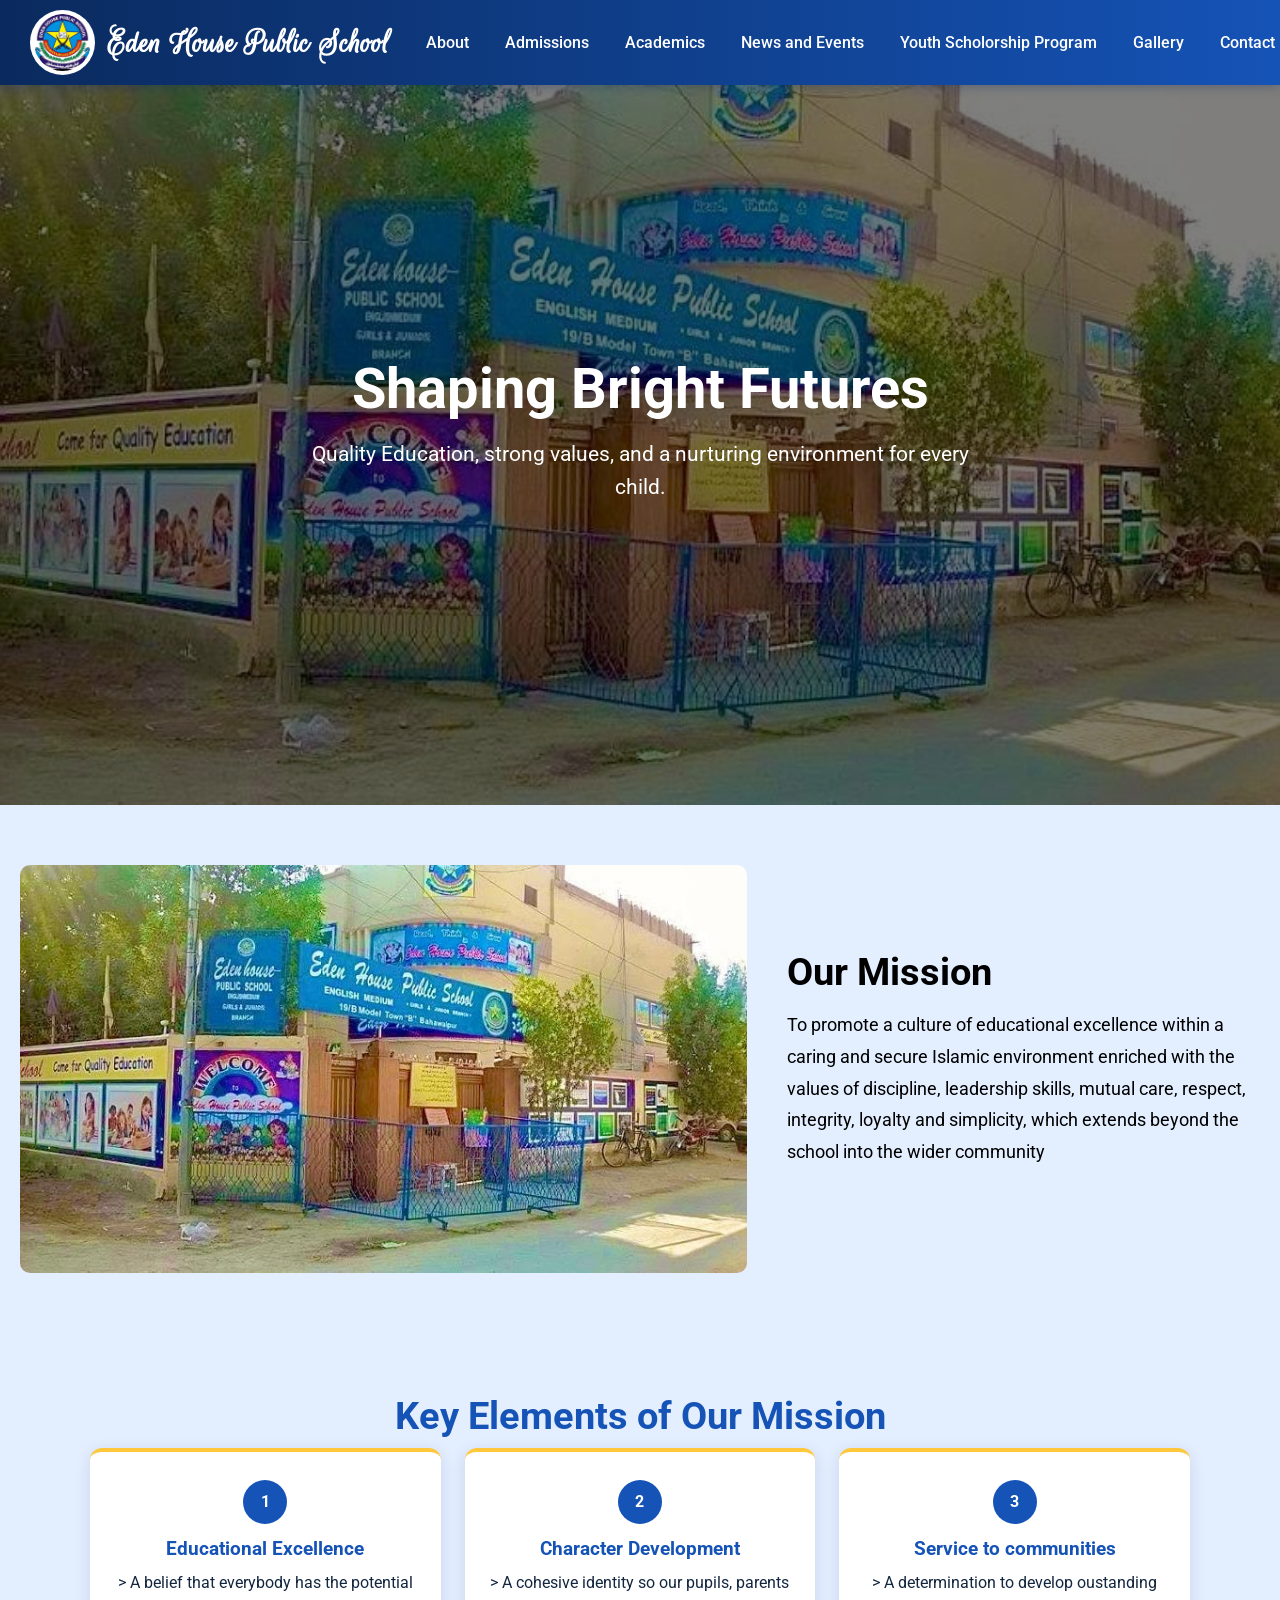
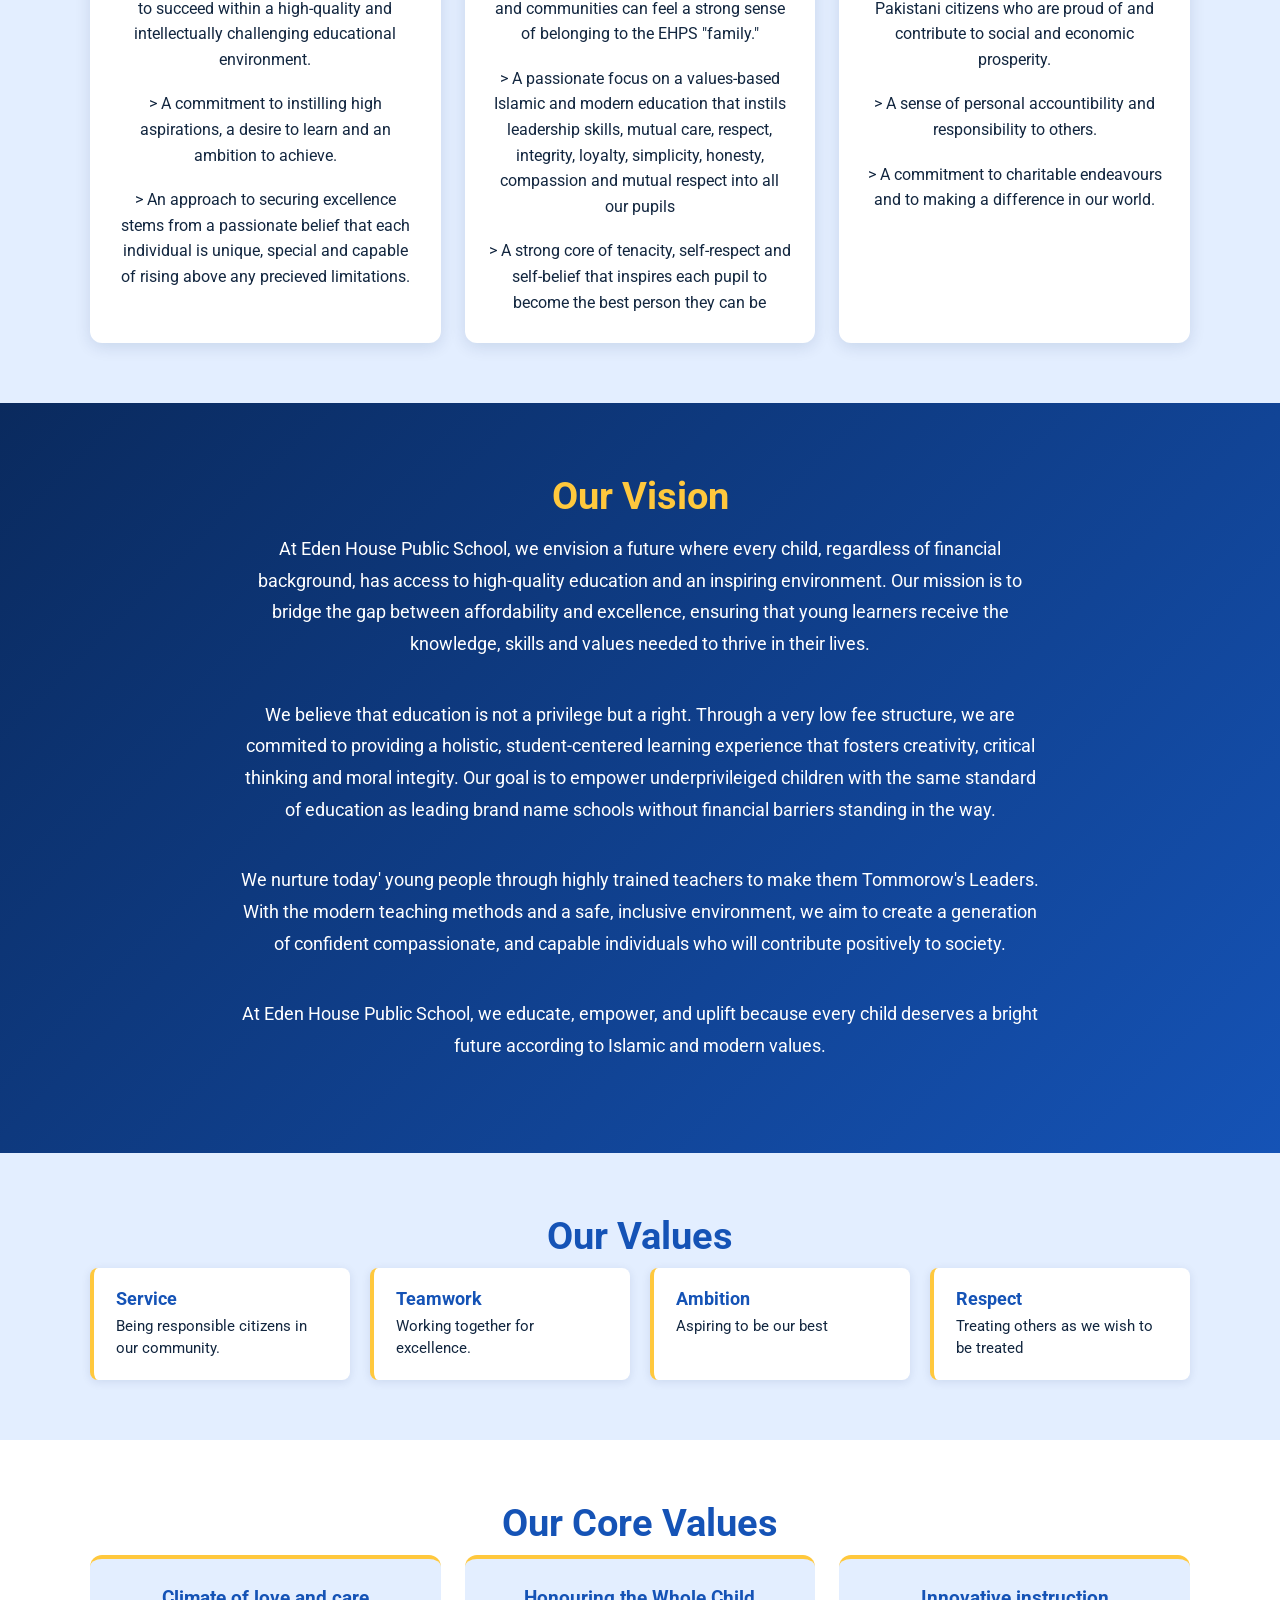
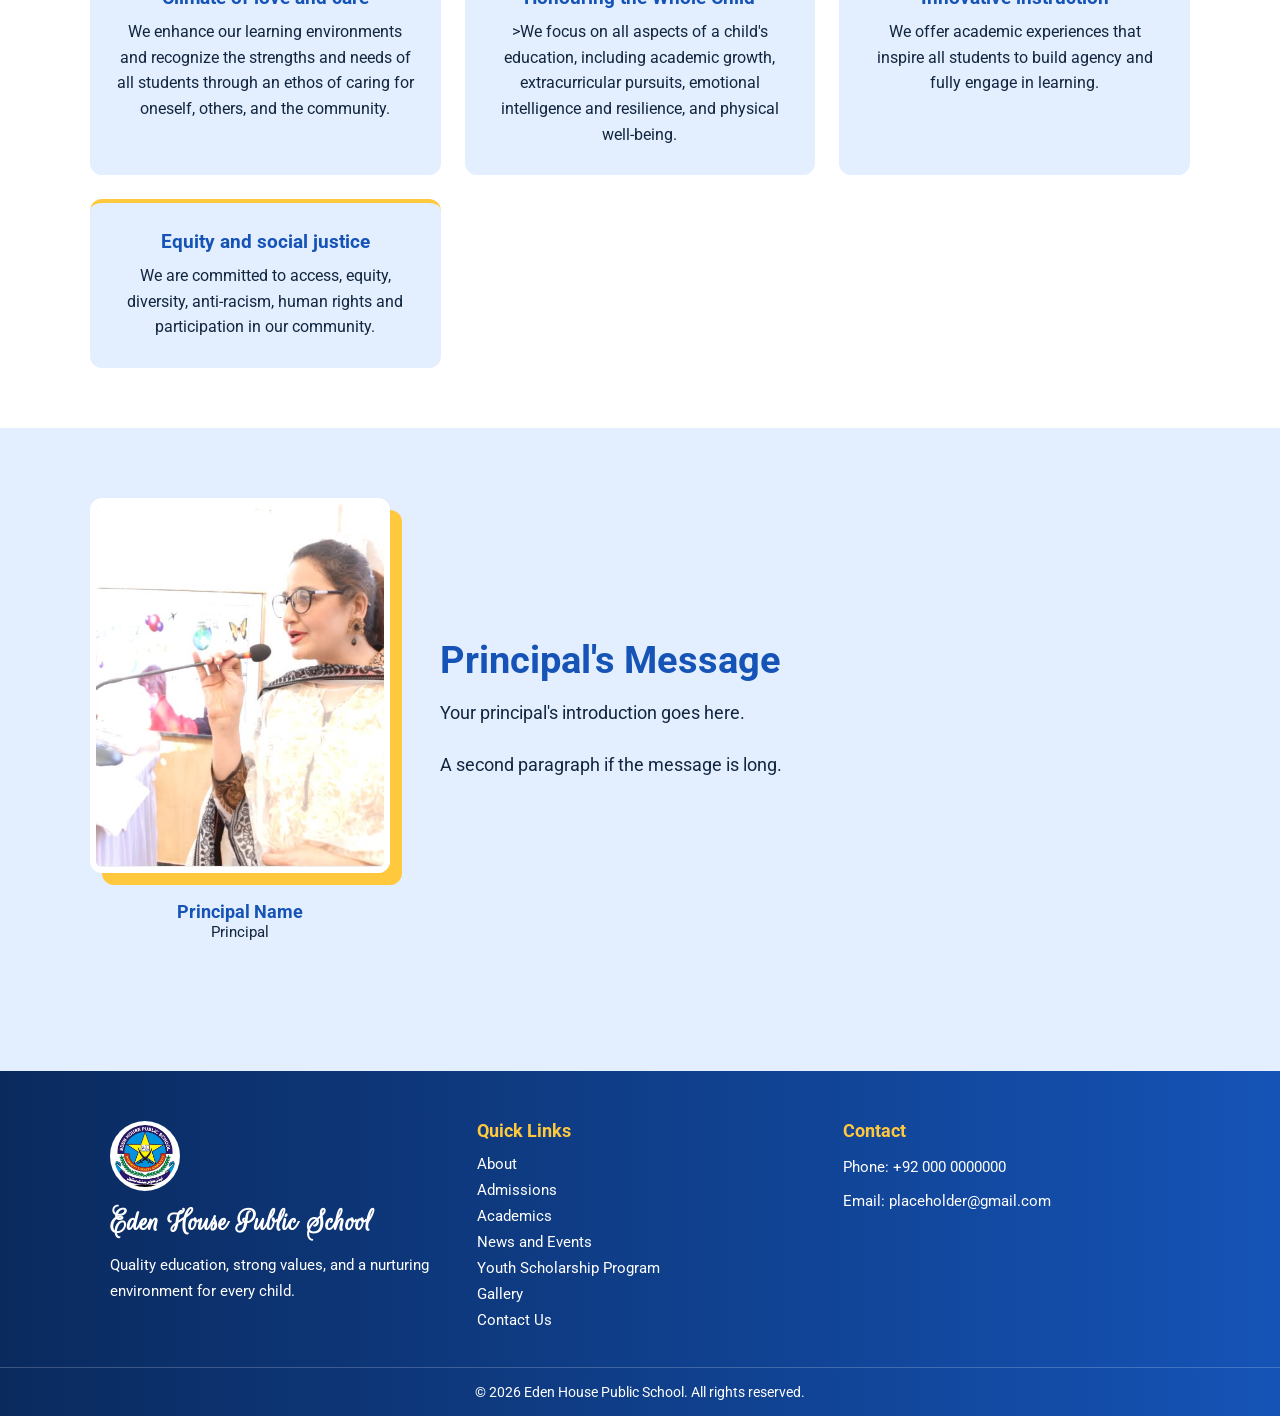
<file: about.html>
<!DOCTYPE html>
<html lang="en">
<head>
    <meta charset="UTF-8">
    <meta name="viewport" content="width=device-width, initial-scale=1.0">
    <title>Eden House Public School</title>
    <link rel="preconnect" href="https://fonts.googleapis.com">
    <link rel="preconnect" href="https://fonts.gstatic.com" crossorigin>
    <link href="https://fonts.googleapis.com/css2?family=M+PLUS+U:wght@100..900&family=Monsieur+La+Doulaise&family=Roboto:ital,wght@0,100..900;1,100..900&family=Rouge+Script&display=swap" rel="stylesheet">
    <link rel="stylesheet" href="style.css">
</head>

<body>
    <header>
            <nav class="navbar">
                    <a href="index.html" class="branding">
                        <img src="logo.jpg" alt="school-logo">
                        <h2>Eden House Public School</h2>
                    </a>
                    <button class="menu-toggle" aria-label="Toggle menu" aria-expanded="false">&#9776;</button>
                    <div class="nav-links">
                        <a href="about.html">About</a>
                        <a href="admissions.html">Admissions</a>
                        <a href="academics.html">Academics</a>
                        <a href="news.html">News and Events</a>
                        <a href="scholarship.html">Youth Scholorship Program</a>
                        <a href="gallery.html">Gallery</a>
                        <a href="contacts.html">Contact Us</a>
                    </div>
                    
                </nav>
    </header>

    <main>
        <section class="about-hero-section">
                <div class="about-hero-content">
                   <h1>Shaping Bright Futures</h1>
                   <p>Quality Education, strong values, and a nurturing environment for every child.</p> 
                   
                </div>
        </section>
    <section class="mission">
        <div class="mission-content">
            <img src="school.jpg" alt="school-image">
            <div class="mission-text">
                <h2>Our Mission</h2>
                <p>To promote a culture of educational excellence within a caring and secure Islamic environment enriched with the values of discipline, leadership skills, mutual care, respect, integrity, loyalty and simplicity, which extends beyond the school into the wider community</p>
            </div>
        </div>
    </section>

    <!-- 3 key elements of the mission -->
    <section class="key-elements">
        <h2 class="section-title">Key Elements of Our Mission</h2>
        <div class="cards">
            <div class="info-card">
                <span class="info-number">1</span>
                <h3>Educational Excellence</h3>
                <p>> A belief that everybody has the potential to succeed within a high-quality and intellectually challenging educational environment.</p><br>
                <p>> A commitment to instilling high aspirations, a desire to learn and an ambition to achieve.</p><br>
                <p>> An approach to securing excellence stems from a passionate belief that each individual is unique, special and capable of rising above any precieved limitations.</p>
            </div>
            <div class="info-card">
                <span class="info-number">2</span>
                <h3>Character Development</h3>
                <p>> A cohesive identity so our pupils, parents and communities can feel a strong sense of belonging to the EHPS "family."</p><br>
                <p>> A passionate focus on a values-based Islamic and modern education that instils leadership skills, mutual care, respect, integrity, loyalty, simplicity, honesty, compassion and mutual respect into all our pupils</p> <br>
                <p>> A strong core of tenacity, self-respect and self-belief that inspires each pupil to become the best person they can be</p>
            </div>
            <div class="info-card">
                <span class="info-number">3</span>
                <h3>Service to communities</h3>
                <p>> A determination to develop oustanding Pakistani citizens who are proud of and contribute to social and economic prosperity.</p><br>
                <p>> A sense of personal accountibility and responsibility to others.</p><br>
                <p>> A commitment to charitable endeavours and to making a difference in our world.</p>
            </div>
        </div>
    </section>

    <!-- Vision: same blue band as the home page -->
    <section class="vision-section">
        <div class="vision-content">
            <h2>Our Vision</h2>
            <p>At Eden House Public School, we envision a future where every child, regardless of financial background, has access to high-quality education and an inspiring environment. Our mission is to bridge the gap between affordability and excellence, ensuring that young learners receive the knowledge, skills and values needed to thrive in their lives.</p><br>
            <p>We believe that education is not a privilege but a right. Through a very low fee structure, we are commited to providing a holistic, student-centered learning experience that fosters creativity, critical thinking and moral integity. Our goal is to empower underprivileiged children with the same standard of education as leading brand name schools without financial barriers standing in the way.</p><br>
            <p>We nurture today' young people through highly trained teachers to make them Tommorow's Leaders. With the modern teaching methods and a safe, inclusive environment, we aim to create a generation of confident compassionate, and capable individuals who will contribute positively to society.</p><br>
            <p>At Eden House Public School, we educate, empower, and uplift because every child deserves a bright future according to Islamic and modern values.</p>
        </div>
    </section>

    <!-- Values -->
    <section class="values">
    <h2 class="section-title">Our Values</h2>
    <div class="value-grid">
        <div class="value-item">
            <h3>Service</h3>
            <p>Being responsible citizens in our community.</p>
        </div>
        <div class="value-item">
            <h3>Teamwork</h3>
            <p>Working together for excellence.</p>
        </div>
        <div class="value-item">
            <h3>Ambition</h3>
            <p>Aspiring to be our best</p>
        </div>
        <div class="value-item">
            <h3>Respect</h3>
            <p>Treating others as we wish to be treated</p>
        </div>
    </div>
</section>

    <!-- Core Values -->
    <section class="about-core-values">
        <h2 class="section-title">Our Core Values</h2>
        <div class="cards">
            <div class="info-card">
                <h3>Climate of love and care</h3>
                <p>We enhance our learning environments and recognize the strengths and needs of all students through an ethos of caring for oneself, others, and the community.</p>
            </div>
            <div class="info-card">
                <h3>Honouring the Whole Child</h3>
                <p>>We focus on all aspects of a child's education, including academic growth, extracurricular pursuits, emotional intelligence and resilience, and physical well-being.</p>
            </div>
            <div class="info-card">
                <h3>Innovative instruction</h3>
                <p>We offer academic experiences that inspire all students to build agency and fully engage in learning.</p>
            </div>
            <div class="info-card">
                <h3>Equity and social justice</h3>
                <p>We are committed to access, equity, diversity, anti-racism, human rights and participation in our community.</p>
            </div>
        </div>
    </section>

    <section class="principal">
    <div class="principal-content">
        <figure class="principal-photo">
            <img src="principal.png" alt="Principal of Eden House Public School">
            <figcaption>
                <strong>Principal Name</strong>
                <span>Principal</span>
            </figcaption>
        </figure>

        <div class="principal-text">
            <h2>Principal's Message</h2>
            <p>Your principal's introduction goes here.</p>
            <p>A second paragraph if the message is long.</p>
        </div>
    </div>
</section>

    </main>

     <footer class="footer">
        <div class="footer-content">
            <div class="footer-col">
                <img src="logo.jpg" alt="Eden House Public School logo">
                <h3>Eden House Public School</h3>
                <p>Quality education, strong values, and a nurturing environment for every child.</p>
            </div>

            <div class="footer-col">
                <h4>Quick Links</h4>
                <a href="about.html">About</a>
                <a href="admissions.html">Admissions</a>
                <a href="academics.html">Academics</a>
                <a href="news.html">News and Events</a>
                <a href="scholarship.html">Youth Scholarship Program</a>
                <a href="gallery.html">Gallery</a>
                <a href="contacts.html">Contact Us</a>
            </div>

            <div class="footer-col" id="contacts">
                <h4>Contact</h4>
                <p>Phone: +92 000 0000000</p>
                <p>Email: placeholder@gmail.com</p>
            </div>
        </div>

        <div class="footer-bottom">
            <p>&copy; 2026 Eden House Public School. All rights reserved.</p>
        </div>
    </footer>
     <script>
        const toggle = document.querySelector(".menu-toggle");
        const links = document.querySelector(".nav-links");

        toggle.addEventListener("click", () => {
            const isOpen = links.classList.toggle("open");
            toggle.setAttribute("aria-expanded", isOpen);
        });

        // close the menu after tapping a link
        links.querySelectorAll("a").forEach(link => {
            link.addEventListener("click", () => links.classList.remove("open"));
        });
    </script>
</body>
</html>
</file>
<file: style.css>
/* =========================================================
   Eden House Public School - style.css

   1. Variables & base      6. Home sections
   2. Header / navbar       7. About page
   3. Hero                  8. Admissions
   4. Shared components     9. Footer
   5. Section layout       10. Responsive
   ========================================================= */

/* ---------- 1. Variables & base ---------- */
:root {
    --navy: #0A2A5E;
    --royal: #1553B6;
    --pale: #E3EEFF;
    --gold: #FFC83D;
    --text: #12263F;

    /* core values palette */
    --ink: #17324D;
    --muted: #52697D;
    --steel: #246BA6;

    --shadow: 0 4px 16px rgba(10, 42, 94, 0.12);
    --ease: 0.2s ease;
    --container: 1100px;
}

* {
    margin: 0;
    padding: 0;
    box-sizing: border-box;
}

html {
    scroll-behavior: smooth;
    scroll-padding-top: 90px;      /* sticky header won't cover the section you jump to */
}

body {
    background-color: var(--pale);
    color: var(--text);
    font-family: "Roboto", sans-serif;
}

img {
    max-width: 100%;
}

/* ---------- 2. Header / navbar ---------- */
header {
    background: linear-gradient(90deg, var(--navy), var(--royal));
    position: sticky;
    top: 0;
    z-index: 100;
    box-shadow: 0 2px 10px rgba(10, 42, 94, 0.3);
}

.navbar {
    display: flex;
    align-items: center;
    justify-content: space-between;
    gap: 24px;
    padding: 10px 30px;
}

.branding {
    display: flex;
    align-items: center;
    gap: 12px;
    text-decoration: none;
    color: white;
    flex-shrink: 0;
}

.branding img {
    height: 65px;
    width: 65px;
}

.branding h2 {
    font-family: "Rouge Script", cursive;
    font-size: 2.2rem;
}

.nav-links {
    display: flex;
    align-items: center;
    gap: 12px;
}

.nav-links a {
    text-decoration: none;
    color: white;
    font-size: 1rem;
    font-weight: 500;
    white-space: nowrap;
    padding: 8px 12px;
    transition: var(--ease);
}

.nav-links a:hover {
    color: var(--gold);
    transform: translateX(4px);
}

/* Hamburger button: hidden on desktop, shown in the 900px media query */
.menu-toggle {
    display: none;
    background: none;
    border: none;
    color: white;
    font-size: 2rem;
    cursor: pointer;
}

/* ---------- 3. Hero (home + about share one layout) ---------- */
.hero-section,
.about-hero-section {
    min-height: 80vh;
    display: flex;
    align-items: center;
    justify-content: center;
    text-align: center;
    padding: 40px 20px;
    background-size: cover;
    background-position: center;
}

.hero-section {
    background-image: linear-gradient(rgba(0, 0, 0, 0.5), rgba(0, 0, 0, 0.5)),
                      url("hero-image.jpg");
}

.about-hero-section {
    background-image: linear-gradient(rgba(0, 0, 0, 0.5), rgba(0, 0, 0, 0.5)),
                      url("school.jpg");
}

.hero-content,
.about-hero-content {
    max-width: 700px;
    color: white;
}

.hero-content h1,
.about-hero-content h1 {
    font-size: 3.5rem;
    margin-bottom: 16px;
}

.hero-content p,
.about-hero-content p {
    font-size: 1.3rem;
    line-height: 1.6;
    margin-bottom: 30px;
}

.hero-buttons {
    display: flex;
    justify-content: center;
    gap: 16px;
    flex-wrap: wrap;
}

/* ---------- 4. Shared components ---------- */

/* Buttons */
.btn {
    padding: 12px 28px;
    border-radius: 6px;
    text-decoration: none;
    font-weight: bold;
    font-size: 1.1rem;
    transition: var(--ease);
}

.btn-primary {
    background-color: var(--gold);
    color: var(--navy);
}

.btn-primary:hover {
    background-color: white;
}

.btn-secondary {
    border: 2px solid white;
    color: white;
}

.btn-secondary:hover {
    background-color: white;
    color: var(--royal);
}

/* Round logo badge (navbar + footer) */
.branding img,
.footer-col img {
    object-fit: contain;
    background-color: white;
    border-radius: 50%;
    padding: 4px;
}

/* "Read more" text links with a gold underline */
.mission-text a,
.card-body a,
.vision-content a {
    display: inline-block;
    font-weight: bold;
    text-decoration: none;
    border-bottom: 2px solid var(--gold);
    padding-bottom: 2px;
    transition: var(--ease);
}

.mission-text a,
.card-body a {
    color: var(--royal);
}

.mission-text a:hover,
.card-body a:hover {
    color: var(--navy);
    border-bottom-color: var(--navy);
}

.vision-content a {
    color: white;
}

.vision-content a:hover {
    color: var(--gold);
}

/* White card surface with a soft shadow */
.card,
.info-card,
.inquiry-form {
    background-color: white;
    border-radius: 12px;
    box-shadow: var(--shadow);
}

/* Gold top accent */
.info-card,
.inquiry-form {
    border-top: 4px solid var(--gold);
}

/* Section headings and intro text */
.section-title {
    text-align: center;
    color: var(--royal);
    font-size: 2.4rem;
    margin-bottom: 10px;
}

.section-subtitle {
    text-align: center;
    max-width: 600px;
    margin: 0 auto 40px;
    line-height: 1.6;
}

/* Card grid */
.cards {
    max-width: var(--container);
    margin: 0 auto;
    display: grid;
    grid-template-columns: repeat(auto-fit, minmax(280px, 1fr));
    gap: 24px;
}

/* ---------- 5. Section layout (shared by several sections) ---------- */
.mission,
.academics,
.key-elements,
.values,
.about-core-values {
    padding: 60px 20px;
}

.vision-section,
.principal,
.admissions {
    padding: 70px 20px;
}

/* Two-column "image + text" rows: they stack on small screens by themselves */
.mission-content,
.principal-content,
.admissions-content {
    max-width: var(--container);
    margin: 0 auto;
    display: flex;
    flex-wrap: wrap;
    align-items: center;
    gap: 50px;
}

/* Big section heading + body text used in text blocks */
.mission-text h2,
.vision-content h2,
.principal-text h2,
.admissions-info h2 {
    font-size: 2.4rem;
    margin-bottom: 16px;
}

.mission-text p,
.vision-content p,
.principal-text p,
.admissions-info p {
    font-size: 1.1rem;
    line-height: 1.8;
    margin-bottom: 20px;
}

.principal-text h2,
.admissions-info h2 {
    color: var(--royal);
}

/* ---------- 6. Home sections ---------- */

/* Mission */
.mission-content {
    max-width: 1300px;
    gap: 40px;
}

.mission-content img {
    flex: 2 1 420px;        /* image takes about 2/3 of the row, wraps below 420px */
    min-width: 0;
    width: 100%;
    height: auto;           /* shows the whole image, no cropping */
    border-radius: 10px;
}

.mission-text {
    flex: 1 1 320px;
    color: black;
}

/* Key elements cards */
.card {
    overflow: hidden;       /* clips the image to the rounded corners */
    transition: 0.25s ease;
}

.card:hover {
    transform: translateY(-6px);
    box-shadow: 0 10px 24px rgba(10, 42, 94, 0.2);
}

.card img {
    display: block;
    width: 100%;
    height: 200px;
    object-fit: cover;      /* all card images end up the same size */
}

.card-body {
    padding: 20px;
}

.card-body h3 {
    color: var(--royal);
    margin-bottom: 10px;
}

.card-body p {
    line-height: 1.6;
    margin-bottom: 16px;
}

/* Vision */
.vision-section {
    background: linear-gradient(135deg, var(--navy), var(--royal));
}

.vision-content {
    max-width: 800px;
    margin: 0 auto;
    text-align: center;
    color: white;
}

.vision-content h2 {
    color: var(--gold);
}

/* Core values (mobile first: one column, two columns from 768px) */
.core-values {
    padding: 55px 6%;
    background-color: #F7FBFF;
    text-align: center;
    display: grid;
    grid-template-columns: 1fr;
    gap: 20px;
}

.core-values > h2 {
    font-size: 2rem;
    color: var(--ink);
}

.core-values > p {
    font-size: 1rem;
    color: var(--muted);
}

.core-value {
    background-color: white;
    padding: 25px 20px;
    border: 1px solid #D8EAF8;
    border-radius: 14px;
    box-shadow: 0 5px 18px rgba(23, 50, 77, 0.07);
    text-align: left;
    transition: transform 0.25s ease, box-shadow 0.25s ease;
}

.core-value:hover {
    transform: translateY(-5px);
    box-shadow: 0 10px 25px rgba(23, 50, 77, 0.12);
    border-color: #91C8EF;
}

.core-value h3 {
    font-size: 1.25rem;
    color: var(--steel);
    margin-bottom: 15px;
}

.core-value p {
    font-size: 1rem;
    line-height: 1.8;
    color: var(--muted);
}

/* ---------- 7. About page ---------- */

/* Principal's message */
.principal-photo {
    flex: 0 1 300px;
    margin: 0 auto;            /* centers the photo when it stacks on mobile */
}

.principal-photo img {
    display: block;
    width: 100%;
    aspect-ratio: 4 / 5;       /* same frame shape for any photo */
    object-fit: cover;
    object-position: center top;   /* keeps the face in view */
    border: 6px solid white;
    border-radius: 12px;
    box-shadow: 12px 12px 0 var(--gold);   /* offset gold frame */
}

.principal-photo figcaption {
    margin-top: 28px;
    text-align: center;
}

.principal-photo strong {
    display: block;
    color: var(--royal);
    font-size: 1.15rem;
}

.principal-photo span {
    font-size: 0.95rem;
}

.principal-text {
    flex: 1 1 340px;
}

/* Key elements + core values info cards */
.about-core-values {
    background-color: white;       /* light band to separate it from Values */
}

.info-card {
    padding: 28px 24px;
    text-align: center;
}

.about-core-values .info-card {
    background-color: var(--pale); /* so cards show up on the white band */
    box-shadow: none;
}

.info-card h3 {
    color: var(--royal);
    margin-bottom: 10px;
}

.info-card p {
    line-height: 1.6;
}

.info-number {
    display: inline-block;
    width: 44px;
    height: 44px;
    line-height: 44px;
    border-radius: 50%;
    background-color: var(--royal);
    color: white;
    font-weight: bold;
    margin-bottom: 14px;
}

/* Values */
.value-grid {
    max-width: var(--container);
    margin: 0 auto;
    display: grid;
    grid-template-columns: repeat(auto-fit, minmax(240px, 1fr));
    gap: 20px;
}

.value-item {
    background-color: white;
    padding: 20px 22px;
    border-left: 4px solid var(--gold);
    border-radius: 8px;
    box-shadow: 0 2px 10px rgba(10, 42, 94, 0.1);
}

.value-item h3 {
    color: var(--royal);
    font-size: 1.15rem;
    margin-bottom: 6px;
}

.value-item p {
    line-height: 1.5;
    font-size: 0.95rem;
}

/* ---------- 8. Admissions ---------- */
.admissions-content {
    align-items: flex-start;
}

.admissions-info {
    flex: 1 1 320px;
}

.admissions-info ul {
    padding-left: 22px;
    line-height: 2;
    font-weight: 500;
}

.admissions-info li::marker {
    color: var(--gold);
}

.inquiry-form {
    flex: 1 1 380px;
    padding: 32px;
}

.form-row {
    margin-bottom: 18px;
}

.form-row label {
    display: block;
    font-weight: 500;
    margin-bottom: 6px;
    color: var(--navy);
}

.form-row input,
.form-row select,
.form-row textarea {
    width: 100%;
    padding: 12px 14px;
    font-family: inherit;
    font-size: 1rem;
    color: var(--text);
    border: 1px solid #C5D7EE;
    border-radius: 6px;
    background-color: white;
    transition: var(--ease);
}

.form-row input:focus,
.form-row select:focus,
.form-row textarea:focus {
    outline: none;
    border-color: var(--royal);
    box-shadow: 0 0 0 3px rgba(21, 83, 182, 0.15);
}

.form-row textarea {
    resize: vertical;
}

.inquiry-btn {
    width: 100%;
    padding: 14px;
    background-color: var(--royal);
    color: white;
    font-family: inherit;
    font-size: 1.1rem;
    font-weight: bold;
    border: none;
    border-radius: 6px;
    cursor: pointer;
    transition: var(--ease);
}

.inquiry-btn:hover {
    background-color: var(--navy);
}

/* ---------- 9. Footer ---------- */
.footer {
    background: linear-gradient(90deg, var(--navy), var(--royal));
    color: white;
    margin-top: 60px;
}

.footer-content {
    max-width: var(--container);
    margin: 0 auto;
    padding: 50px 20px 30px;
    display: flex;
    flex-wrap: wrap;          /* stacks on small screens, no media query needed */
    gap: 40px;
    justify-content: space-between;
}

.footer-col {
    flex: 1 1 220px;
}

.footer-col img {
    display: block;
    height: 70px;
    width: 70px;
    margin-bottom: 12px;
}

.footer-col h3 {
    font-family: "Rouge Script", cursive;
    font-size: 2rem;
    margin-bottom: 12px;
}

.footer-col h4 {
    font-size: 1.1rem;
    margin-bottom: 14px;
    color: var(--gold);
}

.footer-col p {
    line-height: 1.7;
    margin-bottom: 8px;
    font-size: 0.95rem;
}

.footer-col a {
    display: block;
    color: white;
    text-decoration: none;
    margin-bottom: 8px;
    font-size: 0.95rem;
    transition: var(--ease);
}

.footer-col a:hover {
    color: var(--gold);
    padding-left: 4px;
}

.footer-bottom {
    border-top: 1px solid rgba(255, 255, 255, 0.2);
    text-align: center;
    padding: 16px 20px;
    font-size: 0.85rem;
}

/* =========================================================
   10. Responsive (keep all media queries down here)
   ========================================================= */

/* Tablet and up: core values in two columns */
@media (min-width: 768px) {
    .core-values {
        padding: 80px 8%;
        grid-template-columns: repeat(2, minmax(0, 1fr));
        gap: 25px;
    }

    .core-values > h2 {
        font-size: 2.5rem;
    }

    .core-values > p {
        font-size: 1.1rem;
    }

    .core-values > h2,
    .core-values > p {
        grid-column: 1 / -1;       /* heading and intro span both columns */
    }

    .core-value {
        padding: 30px 25px;
    }
}

/* Mobile navbar: hamburger menu */
@media (max-width: 900px) {
    .menu-toggle {
        display: block;
    }

    .nav-links {
        display: none;                 /* hidden until the button is clicked */
        position: absolute;
        top: 100%;                     /* sits right below the header */
        left: 0;
        right: 0;
        flex-direction: column;
        align-items: stretch;
        gap: 0;
        background-color: var(--navy);
        padding: 10px 20px 20px;
    }

    .nav-links.open {
        display: flex;                 /* shown when JS adds the "open" class */
    }

    .nav-links a {
        padding: 14px 12px;
    }

    .branding h2 {
        font-size: 1.5rem;
    }

    .branding img {
        height: 50px;
        width: 50px;
    }
}

/* Phones */
@media (max-width: 600px) {
    .hero-content h1,
    .about-hero-content h1 {
        font-size: 2.2rem;
    }

    .inquiry-form {
        padding: 22px;
    }
}


/* ---------- Admissions page ---------- */
.page-section {
    padding: 60px 20px;
}

.page-section.alt {
    background-color: white;
}

.notice {
    max-width: var(--container);
    margin: 0 auto;
    padding: 20px 24px;
    background-color: white;
    border-left: 5px solid var(--gold);
    border-radius: 8px;
    box-shadow: var(--shadow);
    line-height: 1.7;
}

.cards.steps {
    grid-template-columns: repeat(auto-fit, minmax(230px, 1fr));
}

.page-section.alt .info-card {
    background-color: var(--pale);   /* so cards show up on the white band */
    box-shadow: none;
}

.table-wrap {
    max-width: 800px;
    margin: 0 auto;
    overflow-x: auto;                /* table scrolls sideways on small phones */
    border-radius: 12px;
    box-shadow: var(--shadow);
}

.info-table {
    width: 100%;
    border-collapse: collapse;
    background-color: white;
}

.info-table th,
.info-table td {
    padding: 14px 18px;
    text-align: left;
}

.info-table th {
    background-color: var(--royal);
    color: white;
}

.info-table tbody tr:nth-child(even) td {
    background-color: var(--pale);
}

.checklist {
    max-width: 800px;
    margin: 0 auto;
    list-style: none;
    display: grid;
    grid-template-columns: repeat(auto-fit, minmax(280px, 1fr));
    gap: 14px;
}

.checklist li {
    position: relative;
    padding: 14px 18px 14px 48px;
    background-color: white;
    border-radius: 8px;
    box-shadow: 0 2px 10px rgba(10, 42, 94, 0.1);
}

.checklist li::before {
    content: "✓";
    position: absolute;
    left: 18px;
    color: var(--royal);
    font-weight: bold;
}

.faq {
    max-width: 800px;
    margin: 0 auto;
}

.faq details {
    background-color: var(--pale);
    border-radius: 8px;
    margin-bottom: 12px;
}

.faq summary {
    padding: 16px 20px;
    font-weight: bold;
    color: var(--royal);
    cursor: pointer;
}

.faq details p {
    padding: 0 20px 16px;
    line-height: 1.7;
}

/* ---------- Academics page ---------- */

/* Skip these two rules if you already added them for the Admissions page */
.page-section {
    padding: 60px 20px;
}

.page-section.alt {
    background-color: white;
}

.page-section.alt .info-card {
    background-color: var(--pale);   /* so info cards show up on the white band */
    box-shadow: none;
}

.card-tag {
    display: inline-block;
    padding: 4px 12px;
    margin-bottom: 10px;
    background-color: var(--pale);
    color: var(--royal);
    font-size: 0.85rem;
    font-weight: bold;
    border-radius: 999px;
}

.vision-content .btn {
    display: inline-block;
    border-bottom: none;             /* cancels the underline style meant for text links */
    padding: 12px 28px;
    color: var(--navy);
}

.card-meta {
    display: block;
    margin-bottom: 8px;
    font-size: 0.9rem;
    color: var(--muted);
}
.levels .card img {
    height: 240px;
    object-fit: contain;
    background-color: var(--pale);
}

/* ---------- Gallery ---------- */
.gallery-filters {
    display: flex;
    flex-wrap: wrap;
    justify-content: center;
    gap: 10px;
    margin-bottom: 30px;
}

.filter-btn {
    padding: 8px 20px;
    background-color: white;
    color: var(--royal);
    font-family: inherit;
    font-size: 1rem;
    font-weight: 500;
    border: 2px solid var(--royal);
    border-radius: 999px;
    cursor: pointer;
    transition: var(--ease);
}

.filter-btn:hover,
.filter-btn.active {
    background-color: var(--royal);
    color: white;
}

.gallery-grid {
    max-width: var(--container);
    margin: 0 auto;
    display: grid;
    grid-template-columns: repeat(auto-fill, minmax(260px, 1fr));
    gap: 16px;
}

.gallery-item {
    position: relative;
    overflow: hidden;
    border-radius: 12px;
    box-shadow: var(--shadow);
    cursor: pointer;
}

.gallery-item[hidden] {
    display: none;
}

.gallery-item img {
    display: block;
    width: 100%;
    height: 220px;
    object-fit: cover;
    transition: transform 0.3s ease;
}

.gallery-item:hover img {
    transform: scale(1.05);
}

.gallery-item figcaption {
    position: absolute;
    left: 0;
    right: 0;
    bottom: 0;
    padding: 24px 14px 10px;
    color: white;
    font-size: 0.9rem;
    background: linear-gradient(transparent, rgba(10, 42, 94, 0.85));
}

/* Enlarged photo viewer */
.lightbox {
    position: fixed;
    inset: 0;
    z-index: 200;
    display: flex;
    align-items: center;
    justify-content: center;
    padding: 20px;
    background-color: rgba(0, 0, 0, 0.85);
    cursor: zoom-out;
}

.lightbox[hidden] {
    display: none;
}

.lightbox img {
    max-width: 100%;
    max-height: 90vh;
    border-radius: 8px;
}

/* ---------- Contact page ---------- */
.contact-split {
    max-width: var(--container);
    margin: 0 auto;
    display: flex;
    flex-wrap: wrap;           /* form and map stack on small screens */
    gap: 40px;
    align-items: stretch;      /* map matches the form's height */
}

.map-wrap {
    flex: 1 1 380px;
    min-height: 380px;
    border-radius: 12px;
    overflow: hidden;
    box-shadow: var(--shadow);
}

.map-wrap iframe {
    display: block;
    width: 100%;
    height: 100%;
    min-height: 380px;
    border: 0;
}

/* Links inside the contact cards */
.info-card a,
.section-subtitle a {
    color: var(--royal);
    font-weight: bold;
    text-decoration: none;
}

.info-card a:hover,
.section-subtitle a:hover {
    color: var(--navy);
}

/* Leadership messages */
.principal.alt {
    background-color: white;
}

.principal.reverse .principal-content {
    flex-direction: row-reverse;   /* photo on the right */
}

/* ---------- News page ---------- */
.notice-list {
    max-width: 800px;
    margin: 0 auto;
    list-style: none;
}

.notice-list li {
    display: flex;
    gap: 20px;
    align-items: flex-start;
    margin-bottom: 12px;
    padding: 16px 20px;
    background-color: white;
    border-left: 4px solid var(--gold);
    border-radius: 8px;
    box-shadow: 0 2px 10px rgba(10, 42, 94, 0.1);
}

.notice-date {
    flex: 0 0 110px;
    font-weight: bold;
    color: var(--royal);
}

.news-more {
    text-align: center;
    margin-top: 30px;
}

@media (max-width: 600px) {
    .notice-list li {
        flex-direction: column;
        gap: 4px;
    }
}
</file>
